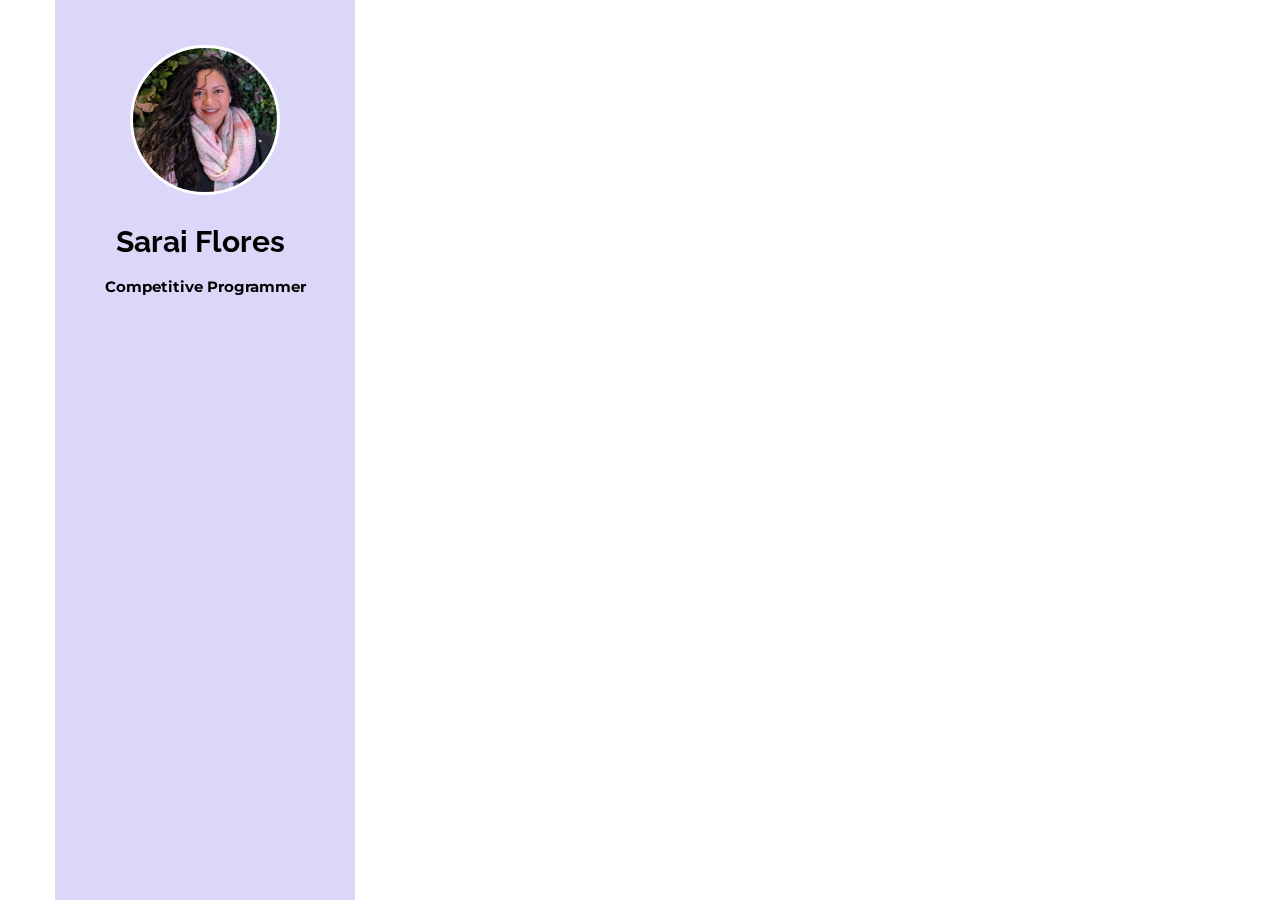
<file: competitiveProgramming.html>
<!DOCTYPE html>
<html>
  <head>
    <meta charset="utf-8" />
    <meta http-equiv="X-UA-Compatible" content="IE=edge" />
    <title>Sarai Flores - Programming Portfolio</title>
    <meta name="viewport" content="width=device-width, initial-scale=1" />
    <meta name="description" content="Portfolio webpage of Sarai Flores" />
    <meta
      name="keywords"
      content="portfolio,website,personal website,github,projects,computer science and engineering"
    />
    <meta name="author" content="Sarai Flores" />
    <!--Social Media icons-->
    <link
      rel="stylesheet"
      href="https://cdnjs.cloudflare.com/ajax/libs/font-awesome/4.7.0/css/font-awesome.min.css"
    />
    <!-- Place favicon.ico and apple-touch-icon.png in the root directory -->
    <link rel="icon" type="image/png" href="logo.png" />
    <link
      href="https://fonts.googleapis.com/css?family=Quicksand:300,400,500,700"
      rel="stylesheet"
    />
    <link
      href="https://fonts.googleapis.com/css?family=Playfair+Display:400,400i,700"
      rel="stylesheet"
    />
    <link
      href="https://fonts.googleapis.com/css?family=Montserrat|Open+Sans|Raleway&display=swap"
      rel="stylesheet"
    />
    <!-- Animate.css -->
    <link rel="stylesheet" href="css/animate.css" />
    <!-- Bootstrap  -->
    <link rel="stylesheet" href="css/bootstrap.css" />
    <!-- Flexslider  -->
    <link rel="stylesheet" href="css/flexslider.css" />
    <!-- Flaticons  -->
    <link rel="stylesheet" href="fonts/flaticon/font/flaticon.css" />
    <!-- Theme style  -->
    <link rel="stylesheet" href="css/style.css" />
    <!-- Modernizr JS -->
    <script src="js/modernizr-2.6.2.min.js"></script>
    <!-----Google adsense code---->
    <script
      data-ad-client="ca-pub-2147632065762164"
      async
      src="https://pagead2.googlesyndication.com/pagead/js/adsbygoogle.js"
    ></script>
  </head>
  <body>
    <!-- <canvas id="canvas"></canvas> -->
    <div id="colorlib-page">
      <div class="container-wrap">
        <a
          href="#"
          class="js-colorlib-nav-toggle colorlib-nav-toggle"
          data-toggle="collapse"
          data-target="#navbar"
          aria-expanded="false"
          aria-controls="navbar"
          ><i></i
        ></a>
        <!----Side bar--->
        <aside
          id="colorlib-aside"
          role="complementary"
          class="border js-fullheight"
        >
          <div class="text-center">
            <div
              class="author-img"
              style="background-image: url(images/sf_image.jpeg);"
            ></div>
            <h1 id="colorlib-logo">
              <a href="https://saraiflo.github.io">Sarai Flores</a>
            </h1>
            <p><strong>Competitive Programmer</strong></p>
          </div>
        </aside>
        <!----- main page--------->
        <div id="colorlib-main">
          <!------Skills---------------->
          <section class="colorlib-skills" data-section="skills">
            <div class="colorlib-narrow-content">
              <div class="row">
                <div
                  class="col-md-6 col-md-offset-3 col-md-pull-3 animate-box"
                  data-animate-effect="fadeInLeft"
                >
                  <!--	<span class="heading-meta">My Specialty</span> -->
                  <h2>Programming Profiles</h2>
                  <hr />
                </div>
              </div>
              <div class="row">
                <div
                  class="col-md-6 animate-box"
                  data-animate-effect="fadeInRight"
                >
                  <div class="progress-wrap">
                    <strong>
                      <a href="https://stackoverflow.com/users/11244392/sflo">
                        <p style="color:black">StackOverflow</p>
                      </a>
                    </strong>
                  </div>
                </div>
                <div
                  class="col-md-6 animate-box"
                  data-animate-effect="fadeInRight"
                >
                  <div class="progress-wrap">
                    <strong>
                      <a href="https://github.com/saraiflo">
                        <p style="color:black">GitHub</p>
                      </a>
                    </strong>
                  </div>
                </div>
              </div>
            </div>
          </section>

          <section class="colorlib-skills" data-section="skills">
            <div class="colorlib-narrow-content">
              <div class="row">
                <div
                  class="col-md-6 col-md-offset-3 col-md-pull-3 animate-box"
                  data-animate-effect="fadeInLeft"
                >
                  <!--	<span class="heading-meta">My Specialty</span> -->
                  <h2>Social Profiles</h2>
                  <hr />
                </div>
              </div>
              <div class="row">
                <div
                  class="col-md-6 animate-box"
                  data-animate-effect="fadeInRight"
                >
                  <div class="progress-wrap">
                    <strong>
                      <a href="https://www.linkedin.com/in/sarai-flores/">
                        <p style="color:dodgerblue">Linkedin</p>
                      </a>
                    </strong>
                  </div>
                </div>
                <div
                  class="col-md-6 animate-box"
                  data-animate-effect="fadeInLeft"
                >
                  <div class="progress-wrap">
                    <strong>
                      <a href="https://www.instagram.com/saraiflo19/">
                        <p style="color:darkorange">Instagram</p>
                      </a>
                    </strong>
                  </div>
                </div>
                <div
                  class="col-md-6 animate-box"
                  data-animate-effect="fadeInRight"
                >
                  <div class="progress-wrap">
                    <strong>
                      <a href="https://www.facebook.com/sarai.flo">
                        <p style="color:darkblue">Facebook</p>
                      </a>
                    </strong>
                  </div>
                </div>
              </div>
            </div>
          </section>
        </div>
        <!-- end:colorlib-main -->
      </div>
      <!-- end:container-wrap -->
    </div>
    <!-- end:colorlib-page -->
    <!-- jQuery -->
    <script src="js/jquery.min.js"></script>
    <!-- jQuery Easing -->
    <script src="js/jquery.easing.1.3.js"></script>
    <!-- Bootstrap -->
    <script src="js/bootstrap.min.js"></script>
    <!-- Waypoints -->
    <script src="js/jquery.waypoints.min.js"></script>
    <!-- Flexslider -->
    <script src="js/jquery.flexslider-min.js"></script>
    <!-- Counters -->
    <script src="js/jquery.countTo.js"></script>
    <!-- MAIN JS -->
    <script src="js/main.js"></script>
    <!--canvas js--->
    <script src="js/canvas.js"></script>
  </body>
</html>
</file>
<file: fonts/flaticon/font/flaticon.css>
.flaticons-solid:before {
  font-family: "FlatIcons Solid";
  speak: none;
  font-style: normal;
  font-weight: normal;
  line-height: 1;
  -webkit-font-smoothing: antialiased; }
  
.flaticons-stroke:before {
  font-family: "FlatIcons Stroke";
  speak: none;
  font-style: normal;
  font-weight: normal;
  line-height: 1;
  -webkit-font-smoothing: antialiased; }

[class=^"flaticons-"].A1:before,
[class=^"flaticons-"].paperclip-2:before {
  content: "e000"; }

[class=^"flaticons-"].A2:before {
  content: "e001"; }

[class=^"flaticons-"].A3:before {
  content: "e002"; }

[class=^"flaticons-"].B1:before {
  content: "e003"; }

[class=^"flaticons-"].B2:before {
  content: "e004"; }

[class=^"flaticons-"].B3:before {
  content: "e005"; }

[class=^"flaticons-"].C1:before {
  content: "e006"; }

[class=^"flaticons-"].C2:before {
  content: "e007"; }

[class=^"flaticons-"].C3:before {
  content: "e008"; }
</file>
<file: css/style.css>
@font-face {
  font-family: "icomoon";
  src: url("../fonts/icomoon/icomoon.eot?srf3rx");
  src: url("../fonts/icomoon/icomoon.eot?srf3rx#iefix")
      format("embedded-opentype"),
    url("../fonts/icomoon/icomoon.ttf?srf3rx") format("truetype"),
    url("../fonts/icomoon/icomoon.woff?srf3rx") format("woff"),
    url("../fonts/icomoon/icomoon.svg?srf3rx#icomoon") format("svg");
  font-weight: normal;
  font-style: normal;
}

/* =======================================================
*
* 	Template Style 
*	Edit this section
*
* ======================================================= */
body {
  font-family: "Quicksand", Arial, sans-serif;
  font-weight: 400;
  font-size: 15px;
  line-height: 1.8;
  color: rgba(0, 0, 0, 0.7);
}
@media screen and (max-width: 992px) {
  body {
    font-size: 16px;
  }
  h2 {
    text-align: center;
  }
  canvas {
    background: #eee;
    position: fixed;
    top: 0;
    left: 0;
  }
}
canvas {
  background: #eee;
  position: fixed;
  top: 0;
  left: 0;
}

a {
  color: #2c98f0;
  -webkit-transition: 0.5s;
  -o-transition: 0.5s;
  transition: 0.5s;
}
a:hover,
a:active,
a:focus {
  color: #2c98f0;
  outline: none;
  text-decoration: none !important;
}

p {
  margin-bottom: 1.5em;
  color: black;
  font-family: "Montserrat", sans-serif;
}
x {
  margin-bottom: 1.5em;
  background-color: darkkhaki;
  color: black;
  backface-visibility: visible;
}

h1,
h4,
h5,
h6 {
  color: #000;
  font-family: "Playfair Display", Georgia, serif;
  font-weight: 400;
  margin: 0 0 30px 0;
}

h2 {
  color: #000;
  font-family: "Playfair Display", Georgia, serif;
  font-weight: 200;
  margin: 0 0 20px 0;
}
h3 {
  color: #000;
  font-family: "Playfair Display", Georgia, serif;
  font-weight: 200;
  margin: 0 0 30px 0;
}

figure {
  margin-bottom: 2.5em;
  float: left;
  width: 100%;
}
figure figcaption {
  font-size: 16px;
  width: 80%;
  margin: 20px auto 0px auto;
  color: #b3b3b3;
  font-style: italic;
  font-family: "Quicksand", Arial, sans-serif;
}
@media screen and (max-width: 480px) {
  figure figcaption {
    width: 100%;
  }
}

::-webkit-selection {
  color: #fff;
  background: #2c98f0;
}

::-moz-selection {
  color: #fff;
  background: #2c98f0;
}

::selection {
  color: #fff;
  background: #2c98f0;
}

#colorlib-page {
  width: 100%;
  overflow: hidden;
  position: relative;
}

#colorlib-aside {
  padding-top: 3em;
  padding-bottom: 1px;
  float: left;
  width: 300px;
  position: fixed;
  z-index: 1001;
  background-color: #6d5fe240;
  -webkit-transition: 0.5s;
  -o-transition: 0.5s;
  transition: 0.5s;
}
@media screen and (max-width: 768px) {
  #colorlib-aside {
    width: 300px;
    -moz-transform: translateX(-300px);
    -webkit-transform: translateX(-300px);
    -ms-transform: translateX(-300px);
    -o-transform: translateX(-300px);
    transform: translateX(-300px);
    padding-top: 4em;
    background-color: #6d5fe240;
    height: auto;
  }
}
#colorlib-aside .author-img {
  width: 150px;
  height: 150px;
  margin: 0 auto;
  margin-bottom: 30px;
  -webkit-border-radius: 50%;
  -moz-border-radius: 50%;
  -ms-border-radius: 50%;
  border-radius: 50%;
  border: 3px solid white;
}
#colorlib-aside h1 {
  color: #000;
  font-family: "Raleway", sans-serif;
}
#colorlib-aside .position {
  display: block;
  margin-bottom: 2em;
  font-size: 12px;
  text-transform: uppercase;
}
#colorlib-aside #colorlib-logo {
  text-align: right;
  font-weight: 700;
  font-size: 30px;
  margin-bottom: 0.5em;
  display: block;
  width: 100%;
}
#colorlib-aside #colorlib-logo a {
  display: block;
  text-align: center;
  color: #000;
  padding-right: 0.3em;
}
#colorlib-aside #colorlib-main-menu {
  display: block;
  width: 100%;
}
#colorlib-aside #colorlib-main-menu .collapse {
  display: block !important;
}
#colorlib-aside #colorlib-main-menu ul {
  text-align: center;
  margin: 0;
  padding: 0;
}
@media screen and (max-width: 768px) {
  #colorlib-aside #colorlib-main-menu ul {
    margin: 0 0 2em 0;
  }
}
#colorlib-aside #colorlib-main-menu ul li {
  margin: 0 0 10px 0;
  padding: 0;
  list-style: none;
  font-size: 12px;
  font-weight: 500;
  text-transform: uppercase;
  letter-spacing: 1px;
}
#colorlib-aside #colorlib-main-menu ul li a {
  color: rgba(0, 0, 0, 0.7);
  text-decoration: none;
  position: relative;
  padding: 10px 0;
  font-family: "Quicksand", Arial, sans-serif;
  -webkit-transition: 0.3s;
  -o-transition: 0.3s;
  transition: 0.3s;
}
#colorlib-aside #colorlib-main-menu ul li a:after {
  content: "";
  position: absolute;
  height: 1px;
  bottom: 7px;
  left: 0;
  right: 0;
  background-color: #2c98f0;
  visibility: hidden;
  -webkit-transform: scaleX(0);
  -moz-transform: scaleX(0);
  -ms-transform: scaleX(0);
  -o-transform: scaleX(0);
  transform: scaleX(0);
  -webkit-transition: all 0.3s cubic-bezier(0.175, 0.885, 0.32, 1.275);
  -moz-transition: all 0.3s cubic-bezier(0.175, 0.885, 0.32, 1.275);
  -ms-transition: all 0.3s cubic-bezier(0.175, 0.885, 0.32, 1.275);
  -o-transition: all 0.3s cubic-bezier(0.175, 0.885, 0.32, 1.275);
  transition: all 0.3s cubic-bezier(0.175, 0.885, 0.32, 1.275);
}
#colorlib-aside #colorlib-main-menu ul li a:hover {
  text-decoration: none;
  color: black;
}
#colorlib-aside #colorlib-main-menu ul li a:hover:after {
  visibility: visible;
  -webkit-transform: scaleX(1);
  -moz-transform: scaleX(1);
  -ms-transform: scaleX(1);
  -o-transform: scaleX(1);
  transform: scaleX(1);
}
#colorlib-aside #colorlib-main-menu ul li.active a {
  color: #2c98f0;
}
#colorlib-aside #colorlib-main-menu ul li.active a:after {
  visibility: visible;
  -webkit-transform: scaleX(1);
  -moz-transform: scaleX(1);
  -ms-transform: scaleX(1);
  -o-transform: scaleX(1);
  transform: scaleX(1);
}
#colorlib-aside .colorlib-footer {
  font-size: 20px;
  text-align: center;
  font-weight: 400;
  color: rgba(0, 0, 0, 0.5);
  padding: 0 20px;
  width: 100%;
}
@media screen and (max-width: 768px) {
  #colorlib-aside .colorlib-footer {
    position: fixed;
    height: auto;
  }
}
#colorlib-aside .colorlib-footer span {
  display: block;
}
#colorlib-aside .colorlib-footer ul {
  padding: 0 20px;
  margin: 0 0 10px 0;
}
#colorlib-aside .colorlib-footer ul li {
  padding: 0 20px;
  margin: 0 0 10px 0;
  display: inline;
  list-style: none;
}
#colorlib-aside .colorlib-footer h3 {
  font-family: inherit;
  padding: 4px;
}
#colorlib-aside .colorlib-footer h3 a {
  color: #ff722c;
  font-size: 18px;
}
#rcorners2 {
  border-radius: 15px;
  background: black;
  padding: 20px;
  width: 50%;
  height: 40px;
}
#colorlib-aside .colorlib-footer ul li a {
  color: rgba(255, 255, 255, 0.3);
  padding: 4px;
}
#colorlib-aside .colorlib-footer ul li a:hover,
#colorlib-aside .colorlib-footer ul li a:active,
#colorlib-aside .colorlib-footer ul li a:focus {
  text-decoration: none;
  outline: none;
  color: black;
}

.container-wrap {
  max-width: 1170px;
  margin: 0 auto;
}

#colorlib-main {
  width: calc(100% - 300px);
  float: right;
  -webkit-transition: 0.5s;
  -o-transition: 0.5s;
  transition: 0.5s;
}
@media screen and (max-width: 768px) {
  #colorlib-main {
    width: 100%;
    padding: 0 1em;
  }
}

#colorlib-hero {
  min-height: 500px;
  background: #fff url(../images/loader.gif) no-repeat center center;
  width: 100%;
  float: left;
  margin-bottom: 10em;
  clear: both;
}
#colorlib-hero .flexslider {
  border: none;
  z-index: 1;
  margin-bottom: 0;
}
#colorlib-hero .flexslider .slides {
  position: relative;
  overflow: visible;
}
#colorlib-hero .flexslider .slides li {
  background-repeat: no-repeat;
  background-size: cover;
  background-position: bottom center;
  min-height: 400px;
  position: relative;
}
#colorlib-hero .flexslider .flex-control-nav {
  bottom: 20px;
  z-index: 1000;
  left: 20px;
  float: left;
  width: auto;
}
@media screen and (max-width: 768px) {
  #colorlib-hero .flexslider .flex-control-nav {
    right: 20px;
    top: 100px;
  }
}
#colorlib-hero .flexslider .flex-control-nav li {
  display: block;
  margin-bottom: 10px;
}
#colorlib-hero .flexslider .flex-control-nav li a {
  background: rgba(0, 0, 0, 0.5);
  -webkit-box-shadow: none;
  box-shadow: none;
  width: 12px;
  height: 12px;
  cursor: pointer;
}
#colorlib-hero .flexslider .flex-control-nav li a.flex-active {
  cursor: pointer;
  background: transparent;
  border: 2px solid #2c98f0;
}
#colorlib-hero .flexslider .flex-direction-nav {
  display: none;
}
#colorlib-hero .flexslider .slider-text {
  display: table;
  opacity: 0;
  min-height: 500px;
  z-index: 9;
}
#colorlib-hero .flexslider .slider-text > .slider-text-inner {
  display: table-cell;
  vertical-align: middle;
  min-height: 700px;
  padding: 2.5em;
  position: relative;
}
@media screen and (max-width: 768px) {
  #colorlib-hero .flexslider .slider-text > .slider-text-inner {
    text-align: center;
  }
}
#colorlib-hero .flexslider .slider-text > .slider-text-inner h1,
#colorlib-hero .flexslider .slider-text > .slider-text-inner h2 {
  margin: 0;
  padding: 0;
  color: black;
  font-family: "Playfair Display", Georgia, serif;
}
#colorlib-hero .flexslider .slider-text > .slider-text-inner h1 {
  margin-bottom: 20px;
  font-size: 60px;
  line-height: 1.3;
  font-weight: 700;
}
@media screen and (max-width: 768px) {
  #colorlib-hero .flexslider .slider-text > .slider-text-inner h1 {
    font-size: 28px;
  }
}
#colorlib-hero .flexslider .slider-text > .slider-text-inner h2 {
  font-size: 10px;
  line-height: 1.5;
  margin-bottom: 30px;
  font-weight: 300;
  font-family: "Quicksand", Arial, sans-serif;
}
#colorlib-hero .flexslider .slider-text > .slider-text-inner h2 a {
  color: rgba(44, 152, 240, 0.8);
  border-bottom: 1px solid rgba(44, 152, 240, 0.7);
}
#colorlib-hero .flexslider .slider-text > .slider-text-inner .heading-section {
  font-size: 50px;
}
@media screen and (max-width: 768px) {
  #colorlib-hero
    .flexslider
    .slider-text
    > .slider-text-inner
    .heading-section {
    font-size: 30px;
  }
}
#colorlib-hero .flexslider .slider-text > .slider-text-inner s .colorlib-lead {
  font-size: 20px;
  color: #fff;
}
#colorlib-hero .flexslider .slider-text > .slider-text-inner p {
  margin-bottom: 0;
}
#colorlib-hero .flexslider .slider-text > .slider-text-inner .btn {
  font-size: 12px;
  text-transform: uppercase;
  letter-spacing: 2px;
  color: #000;
  padding: 10px 15px !important;
  border: none;
  font-weight: 400;
}
#colorlib-hero .flexslider .slider-text > .slider-text-inner .btn.btn-learn {
  color: #000;
  border: 1px solid #000;
  background: transparent !important;
}
#colorlib-hero
  .flexslider
  .slider-text
  > .slider-text-inner
  .btn.btn-learn:hover {
  background: transparent !important;
  border: 1px solid #000 !important;
}
@media screen and (max-width: 768px) {
  #colorlib-hero .flexslider .slider-text > .slider-text-inner .btn {
    width: 100%;
  }
}

body.offcanvas {
  overflow-x: hidden;
}
body.offcanvas #colorlib-aside {
  -moz-transform: translateX(0);
  -webkit-transform: translateX(0);
  -ms-transform: translateX(0);
  -o-transform: translateX(0);
  transform: translateX(0);
  width: 300px;
  background-color: #6d5fe240;
  z-index: 999;
  position: fixed;
}
body.offcanvas #colorlib-main,
body.offcanvas .colorlib-nav-toggle {
  top: 0;
  -moz-transform: translateX(300px);
  -webkit-transform: translateX(300px);
  -ms-transform: translateX(300px);
  -o-transform: translateX(300px);
  transform: translateX(300px);
}

.colorlib-narrow-content {
  padding: 0 4.5em;
}
@media screen and (max-width: 878px) {
  .colorlib-narrow-content {
    width: 100%;
    padding: 0 1em;
  }
}

.no-gutters {
  margin: 0;
  padding: 0;
}

.colorlib-experience,
.colorlib-skills,
.colorlib-education,
.colorlib-blog,
.colorlib-work,
.colorlib-about,
.colorlib-installation,
.colorlib-services,
.colorlib-footer,
.colorlib-contact {
  padding-top: 2em;
  padding-bottom: 0em;
  clear: both;
  width: 100%;
  display: block;
}
@media screen and (max-width: 768px) {
  .colorlib-experience,
  .colorlib-skills,
  .colorlib-education,
  .colorlib-blog,
  .colorlib-work,
  .colorlib-about,
  .colorlib-installation,
  .colorlib-services,
  .colorlib-contact {
    padding-top: 2em;
    padding-bottom: 0em;
  }
}

#colorlib-footer2 {
  background: black;
  width: 100%;
  padding-bottom: 3em;
  padding-top: 2em;
  padding-right: 2em;
}
#colorlib-footer2 .h2 {
  color: red;
  text-align: center;
}

.author-img {
  background-size: cover;
  background-position: center center;
  background-repeat: no-repeat;
  position: relative;
}

.colorlib-heading {
  font-size: 18px;
  margin-bottom: 2em;
  font-weight: 700;
  text-transform: uppercase;
  letter-spacing: 5px;
  line-height: 1.8;
  position: relative;
}
.colorlib-heading span {
  display: block;
}
@media screen and (max-width: 768px) {
  .colorlib-heading {
    margin-bottom: 2em;
  }
}

.heading-meta {
  margin-bottom: 15px;
  display: block;
  font-size: 10px;
  text-transform: uppercase;
  color: #999999;
  font-weight: 500;
  letter-spacing: 5px;
}

.about-img {
  width: 100%;
  height: 600px;
  margin-bottom: 10px;
  margin-left: 10px;
}

.about-desc h3 {
  font-size: 18px;
  text-transform: uppercase;
  letter-spacing: 5px;
  font-weight: 500;
}

.about-desc h1 {
  font-size: 38px;
  font-weight: 400;
  font-family: "Montserrat", Georgia, serif;
}

.hire {
  padding: 2em;
  background: #6d5fe240;
}
.hire h2 {
  line-height: 1.5;
}
.hire .btn-hire {
  color: #000;
  text-transform: uppercase;
  letter-spacing: 1px;
  border: 1px solid #000;
  padding: 2px 10px;
}

.fancy-collapse-panel .panel-default > .panel-heading {
  padding: 0;
}

<!-----projectcss------------ > #projects {
  padding: 50px 15px;
  border-bottom: 1px solid #dcd9d9;
  text-align: center;
}

#projects h2 {
  color: #374054;
  margin-bottom: 50px;
}

.project {
  position: relative;
  max-width: 900px;
  margin: 0 auto 30px auto;
  overflow: hidden;
  background: #fff;
  border-radius: 4px;
}

.project-image {
  float: left;
}

.project-info {
  position: absolute;
  top: 50%;
  transform: translateY(-50%);
  margin-left: 300px;
  padding: 15px;
}

.project-info h3 {
  font-size: 1.5em;
  font-weight: 300;
  color: #374054;
  margin: 0 0 15px 0;
}

.project-info p {
  color: #74808a;
  margin: 0 0 15px 0;
  font-size: 0.9em;
}

.no-image .project-info {
  position: relative;
  margin: 0;
  padding: 30px 15px;
  transform: none;
}

#more-projects {
  display: none;
}

.panel-heading a {
  padding: 20px 25px;
  display: block;
  width: 100%;
  font-weight: 500;
  font-size: 14px;
  letter-spacing: 1px;
  text-transform: uppercase;
  font-family: "Quicksand", Arial, sans-serif;
  background-color: #2c98f0;
  color: #fff;
  position: relative;
  -webkit-box-shadow: none !important;
  -moz-box-shadow: none !important;
  -ms-box-shadow: none !important;
  -o-box-shadow: none !important;
  box-shadow: none !important;
}

.panel {
  -webkit-box-shadow: none !important;
  -moz-box-shadow: none !important;
  -ms-box-shadow: none !important;
  -o-box-shadow: none !important;
  box-shadow: none !important;
  border: none;
}

.panel-heading a:after {
  font-family: "icomoon";
  content: "\e115";
  position: absolute;
  right: 20px;
  font-size: 14px;
  font-weight: 400;
  top: 50%;
  line-height: 1;
  margin-top: -7px;
}

.panel-heading a.collapsed:after {
  content: "\e114";
}

.panel-heading a.collapsed {
  background: #f2f3f7;
  border: 1px solid #e6e6e6 !important;
  color: #333333;
}

.panel-body {
  padding: 1.5em;
  margin-top: 5px;
  border: 1px solid #e6e6e6 !important;
}

.timeline-centered {
  position: relative;
  margin-bottom: 30px;
}

.timeline-centered:before,
.timeline-centered:after {
  content: " ";
  display: table;
}

.timeline-centered:after {
  clear: both;
}

.timeline-centered:before,
.timeline-centered:after {
  content: " ";
  display: table;
}

.timeline-centered:after {
  clear: both;
}

.timeline-centered:before {
  content: "";
  position: absolute;
  display: block;
  width: 4px;
  background: #6d5fe240;
  top: 20px;
  bottom: 20px;
  margin-left: 29px;
}

.timeline-centered .timeline-entry {
  position: relative;
  margin-top: 5px;
  margin-left: 30px;
  margin-bottom: 10px;
  clear: both;
}

.timeline-centered .timeline-entry .timeline-entry-inner {
  position: relative;
  margin-left: -20px;
}

.timeline-centered .timeline-entry .timeline-entry-inner .timeline-icon {
  display: block;
  width: 40px;
  height: 40px;
  background: #2c98f0;
  -webkit-border-radius: 50%;
  -moz-border-radius: 50%;
  -ms-border-radius: 50%;
  border-radius: 50%;
  text-align: center;
  -moz-box-shadow: 0 0 0 5px #f2f3f7;
  -webkit-box-shadow: 0 0 0 5px #f2f3f7;
  box-shadow: 0 0 0 5px #f2f3f7;
  line-height: 40px;
  float: left;
}
.timeline-centered .timeline-entry .timeline-entry-inner .timeline-icon i {
  color: #fff;
}
.timeline-centered
  .timeline-entry
  .timeline-entry-inner
  .timeline-icon.color-2 {
  background: #ec5453;
}
.timeline-centered
  .timeline-entry
  .timeline-entry-inner
  .timeline-icon.color-3 {
  background: #6d5fe240;
}
.timeline-centered
  .timeline-entry
  .timeline-entry-inner
  .timeline-icon.color-4 {
  background: #a84cb8;
}
.timeline-centered
  .timeline-entry
  .timeline-entry-inner
  .timeline-icon.color-5 {
  background: #2fa499;
}
.timeline-centered
  .timeline-entry
  .timeline-entry-inner
  .timeline-icon.color-none {
  background: #fff;
  width: 20px;
  height: 20px;
  margin-left: 10px;
}

.timeline-centered .timeline-entry .timeline-entry-inner .timeline-label {
  position: relative;
  background: #6d5fe240;
  padding: 1.5em;
  margin-left: 60px;
  -webkit-background-clip: padding-box;
  -moz-background-clip: padding;
  background-clip: padding-box;
}

.timeline-centered .timeline-entry .timeline-entry-inner .timeline-label:after {
  content: "";
  display: block;
  position: absolute;
  width: 0;
  height: 0;
  border-style: solid;
  border-width: 9px 9px 9px 0;
  border-color: transparent #f2f3f7 transparent transparent;
  left: 0;
  top: 10px;
  margin-left: -9px;
}

.timeline-centered .timeline-entry .timeline-entry-inner .timeline-label p + p {
  margin-top: 15px;
}

.timeline-centered .timeline-entry .timeline-entry-inner .timeline-label h2 {
  font-size: 20px;
  font-family: "Quicksand", Arial, sans-serif;
  font-weight: 500;
}

.timeline-centered .timeline-entry .timeline-entry-inner .timeline-label h2 a {
  color: #000;
}

.timeline-centered
  .timeline-entry
  .timeline-entry-inner
  .timeline-label
  h2
  span {
  -webkit-opacity: 0.4;
  -moz-opacity: 0.4;
  opacity: 0.4;
  -ms-filter: alpha(opacity=40);
  filter: alpha(opacity=40);
  font-size: 16px;
}

.services {
  margin-bottom: 30px;
  padding: 1.5em;
  -webkit-box-shadow: 0px 0px 56px -8px rgba(0, 0, 0, 0.17);
  -moz-box-shadow: 0px 0px 56px -8px rgba(0, 0, 0, 0.17);
  -ms-box-shadow: 0px 0px 56px -8px rgba(0, 0, 0, 0.17);
  -o-box-shadow: 0px 0px 56px -8px rgba(0, 0, 0, 0.17);
  box-shadow: 0px 0px 56px -8px rgba(0, 0, 0, 0.17);
  border-bottom: 2px solid #2c98f0;
}
.services .icon2 {
  display: block;
  margin-bottom: 20px;
}
.services .icon2 i {
  font-size: 30px;
  color: #2c98f0;
}
.services h3 {
  font-family: "Quicksand", Arial, sans-serif;
  font-size: 16px;
  font-weight: 500;
}
.services.color-2 {
  border-bottom: 2px solid #ec5453;
}
.services.color-2 .icon2 i {
  color: #ec5453;
}
.services.color-3 {
  border-bottom: 2px solid #6d5fe240;
}
.services.color-3 .icon2 i {
  color: #6d5fe240;
}
.services.color-4 {
  border-bottom: 2px solid #a84cb8;
}
.services.color-4 .icon2 i {
  color: #a84cb8;
}
.services.color-5 {
  border-bottom: 2px solid #2fa499;
}

.services.color-5 .icon2 i {
  color: #2fa499;
}
.services.color-6 {
  border-bottom: 2px solid #4054b2;
}
.services.color-6 .icon2 i {
  color: #4054b2;
}

.services {
  margin-bottom: 80px;
  position: relative;
  z-index: 0;
}
@media screen and (max-width: 768px) {
  .services {
    margin-bottom: 4em;
  }
}
.services .icon {
  position: absolute;
  top: -20px;
  left: 0;
  right: 0;
  width: 100px;
  height: 50px;
  display: table;
  margin: 0 auto;
  background: #2c98f0;
}
.services .icon:before,
.services .icon:after {
  position: absolute;
  left: 0;
  right: 0;
  content: "";
}
.services .icon:before {
  top: -30px;
  width: 0;
  height: 0;
  border-style: solid;
  border-width: 0 50px 30px 50px;
  border-color: transparent transparent #2c98f0 transparent;
}
.services .icon:after {
  bottom: -30px;
  width: 0;
  height: 0;
  border-style: solid;
  border-width: 30px 50px 0 50px;
  border-color: #2c98f0 transparent transparent transparent;
}
.services .icon i {
  font-size: 30px;
  color: #fff;
  z-index: 1;
  display: table-cell;
  vertical-align: middle;
}
.services .desc {
  margin-top: 60px;
}
.services .desc h3 {
  font-size: 16px;
  font-weight: 700;
  text-transform: uppercase;
}
.services.color-2 .icon {
  background: #ec5453;
}
.services.color-2 .icon:before {
  border-color: transparent transparent #ec5453 transparent;
}
.services.color-2 .icon:after {
  border-color: #ec5453 transparent transparent transparent;
}
.services.color-3 .icon {
  background: #6d5fe240;
}
.services.color-3 .icon:before {
  border-color: transparent transparent #6d5fe240 transparent;
}
.services.color-3 .icon:after {
  border-color: #6d5fe240 transparent transparent transparent;
}
.services.color-4 .icon {
  background: #a84cb8;
}
.services.color-4 .icon:before {
  border-color: transparent transparent #a84cb8 transparent;
}
.services.color-4 .icon:after {
  border-color: #a84cb8 transparent transparent transparent;
}
.services.color-5 .icon {
  background: #2fa499;
}
.services.color-5 .icon:before {
  border-color: transparent transparent #2fa499 transparent;
}
.services.color-5 .icon:after {
  border-color: #2fa499 transparent transparent transparent;
}
.services.color-6 .icon {
  background: #4054b2;
}
.services.color-6 .icon:before {
  border-color: transparent transparent #4054b2 transparent;
}
.services.color-6 .icon:after {
  border-color: #4054b2 transparent transparent transparent;
}

.progress-wrap h3 {
  font-size: 16px;
  font-family: "Quicksand", Arial, sans-serif;
  margin-bottom: 10px;
}

.progress {
  height: 6px;
  -webkit-box-shadow: none;
  box-shadow: none;
  background: #f2f3f7;
  overflow: visible;
}

.progress-bar {
  background: #2c98f0;
  -webkit-box-shadow: none;
  box-shadow: none;
  font-size: 12px;
  line-height: 1.2;
  color: #000;
  font-weight: 600;
  text-align: right;
  position: relative;
  overflow: visible;
  -webkit-border-radius: 8px;
  -moz-border-radius: 8px;
  -ms-border-radius: 8px;
  border-radius: 8px;
}
.progress-bar:after {
  position: absolute;
  top: -2px;
  right: 0;
  width: 10px;
  height: 10px;
  content: "";
  background: #2c98f0;
  -webkit-border-radius: 50%;
  -moz-border-radius: 50%;
  -ms-border-radius: 50%;
  border-radius: 50%;
}
.progress-bar span {
  position: absolute;
  top: -22px;
  right: -32px;
}
.progress-bar.color-1 {
  background: #2c98f0;
}
.progress-bar.color-1:after {
  background: #2c98f0;
}
.progress-bar.color-1 span {
  color: #2c98f0;
}
.progress-bar.color-2 {
  background: #ec5453;
}
.progress-bar.color-2:after {
  background: #ec5453;
}
.progress-bar.color-2 span {
  color: #ec5453;
  padding-top: 2px;
}

.progress-bar.color-3 {
  background: #6d5fe240;
}
.progress-bar.color-3:after {
  background: #6d5fe240;
}
.progress-bar.color-3 span {
  color: #6d5fe240;
}
.progress-bar.color-4 {
  background: #a84cb8;
}
.progress-bar.color-4:after {
  background: #a84cb8;
}
.progress-bar.color-4 span {
  color: #a84cb8;
}
.progress-bar.color-5 {
  background: #2fa499;
}
.progress-bar.color-5:after {
  background: #2fa499;
}
.progress-bar.color-5 span {
  color: #2fa499;
}
.progress-bar.color-6 {
  background: #4054b2;
}
.progress-bar.color-6:after {
  background: #4054b2;
}
.progress-bar.color-6 span {
  color: #4054b2;
}
.progress-bar.color-7 {
  background: #ec5453;
}
.progress-bar.color-7:after {
  background: #ec5453;
}
.progress-bar.color-7 span {
  color: #ec5453;
}
.progress-bar.color-8 {
  background: #6d5fe240;
}
.progress-bar.color-8:after {
  background: #6d5fe240;
}
.progress-bar.color-8 span {
  color: #6d5fe240;
}
.progress-bar.color-9 {
  background: #a84cb8;
}
.progress-bar.color-9:after {
  background: #a84cb8;
}
.progress-bar.color-9 span {
  color: #a84cb8;
}
.progress-wrap h3 {
  padding-bottom: 14px;
}
.colorlib-feature {
  text-align: left;
  width: 100%;
  float: left;
  margin-bottom: 20px;
  position: relative;
}
.colorlib-feature .colorlib-icon {
  position: absolute;
  top: 0;
  left: 0;
  width: 50px;
  height: 50px;
  display: table;
  text-align: center;
  background: #f2f3f7;
  -webkit-border-radius: 2px;
  -moz-border-radius: 2px;
  -ms-border-radius: 2px;
  border-radius: 2px;
}
.colorlib-feature .colorlib-icon i {
  display: table-cell;
  vertical-align: middle;
  color: #2c98f0;
  font-size: 20px;
  height: 50px;
}
@media screen and (max-width: 1200px) {
  .colorlib-feature .colorlib-icon i {
    font-size: 20px;
  }
}
.colorlib-feature .colorlib-text {
  padding-left: 60px;
  width: 100%;
}
.colorlib-feature .colorlib-text h2,
.colorlib-feature .colorlib-text h3 {
  margin: 0;
  padding: 0;
}
.colorlib-feature .colorlib-text h3 {
  font-weight: 500;
  margin-bottom: 20px;
  color: rgba(0, 0, 0, 0.7);
  font-size: 14px;
  letter-spacing: 3px;
  text-transform: uppercase;
}
.colorlib-feature.colorlib-feature-sm .colorlib-text {
  margin-top: 10px;
}
.colorlib-feature.colorlib-feature-sm .colorlib-icon i {
  color: #2c98f0;
  font-size: 20px;
}
@media screen and (max-width: 1200px) {
  .colorlib-feature.colorlib-feature-sm .colorlib-icon i {
    font-size: 28px;
  }
}

.blog-entry {
  width: 100%;
  float: left;
  background: #fff;
  margin-bottom: 2em;
}
@media screen and (max-width: 768px) {
  .blog-entry {
    margin-bottom: 3em;
  }
}
.blog-entry .blog-img {
  width: 100%;
  float: left;
  overflow: hidden;
  position: relative;
  z-index: 1;
  margin-bottom: 25px;
}
.blog-entry .blog-img img {
  position: relative;
  max-width: 100%;
  -webkit-transform: scale(1);
  -moz-transform: scale(1);
  -ms-transform: scale(1);
  -o-transform: scale(1);
  transform: scale(1);
  -webkit-transition: 0.3s;
  -o-transition: 0.3s;
  transition: 0.3s;
}
.blog-entry .desc h3 {
  font-size: 16px;
  margin-bottom: 25px;
  line-height: auto;
  font-weight: 500;
  letter-spacing: 0.5px;
  font-family: "Quicksand", Arial, sans-serif;
}
.blog-entry .desc h3 a {
  color: #000;
  text-decoration: none;
}
.blog-entry .desc span {
  display: block;
  margin-bottom: 20px;
  font-size: 12px;
  color: rgba(0, 0, 0, 0.4) !important;
  text-transform: uppercase;
  letter-spacing: 1px;
  font-weight: 400;
}
.blog-entry .desc span small i {
  color: #999999;
}
.blog-entry .desc .lead {
  font-size: 12px;
  text-transform: uppercase;
  letter-spacing: 2px;
  color: #000;
}
.blog-entry:hover .blog-img img {
  -webkit-transform: scale(1.1);
  -moz-transform: scale(1.1);
  -ms-transform: scale(1.1);
  -o-transform: scale(1.1);
  transform: scale(1.1);
}

.work-menu span {
  margin-left: 10px;
}
.work-menu span:first-child {
  margin-left: 0;
}
.work-menu span a {
  color: #000;
}
.work-menu span a.active {
  color: #2c98f0;
}

.project {
  background-size: cover;
  background-position: center center;
  background-repeat: no-repeat;
  position: relative;
  height: 300px;
  width: 100%;
  display: block;
  margin-bottom: 30px;
}
.project .desc {
  position: absolute;
  top: 0;
  bottom: 0;
  left: 0;
  right: 0;
  background: #2c98f0;
  opacity: 0;
  -webkit-transition: 0.3s;
  -o-transition: 0.3s;
  transition: 0.3s;
}
.project .desc .con {
  padding: 20px;
  display: block;
  position: relative;
  height: 300px;
}
.project .desc .con .icon {
  position: absolute;
  bottom: 20px;
  left: 20px;
  right: 20px;
}
.project .desc .con .icon span {
  display: inline;
  padding-right: 5px;
}
.project .desc .con .icon span a {
  color: #333333;
  padding: 5px;
  background: rgba(255, 255, 255, 0.5);
  -webkit-border-radius: 4px;
  -moz-border-radius: 4px;
  -ms-border-radius: 4px;
  border-radius: 4px;
}
.project .desc .con .icon i {
  font-size: 16px;
  color: #333333;
}
.project .desc h3 {
  font-family: "Quicksand", Arial, sans-serif;
  font-size: 16px;
  font-weight: 500;
  text-transform: uppercase;
  letter-spacing: 1px;
  -webkit-transition: -webkit-transform 0.3s, opacity 0.3s;
  -webkit-transition: opacity 0.3s, -webkit-transform 0.3s;
  transition: opacity 0.3s, -webkit-transform 0.3s;
  -o-transition: transform 0.3s, opacity 0.3s;
  transition: transform 0.3s, opacity 0.3s;
  transition: transform 0.3s, opacity 0.3s, -webkit-transform 0.3s;
  -webkit-transform: translate3d(0, -15px, 0);
  transform: translate3d(0, -15px, 0);
  margin-bottom: 15px;
}
.project .desc h3 a {
  color: #fff;
}
.project .desc span {
  display: block;
  color: rgba(255, 255, 255, 0.7);
  font-size: 13px;
  -webkit-transition: -webkit-transform 0.3s, opacity 0.3s;
  -webkit-transition: opacity 0.3s, -webkit-transform 0.3s;
  transition: opacity 0.3s, -webkit-transform 0.3s;
  -o-transition: transform 0.3s, opacity 0.3s;
  transition: transform 0.3s, opacity 0.3s;
  transition: transform 0.3s, opacity 0.3s, -webkit-transform 0.3s;
  -webkit-transform: translate3d(0, 15px, 0);
  transform: translate3d(0, 15px, 0);
}
.project .desc span a {
  color: #000;
}
@media screen and (max-width: 768px) {
  .project .desc {
    opacity: 1;
    background: rgba(0, 0, 0, 0.4);
  }
  .project .desc h3 {
    font-style: 28px;
    -webkit-transform: translate3d(0, 0, 0);
    transform: translate3d(0, 0, 0);
    color: #000;
  }
  .project .desc span {
    -webkit-transform: translate3d(0, 0, 0);
    transform: translate3d(0, 0, 0);
  }
}
.project:hover .desc {
  opacity: 1;
}
.project:hover .desc h3 {
  -webkit-transform: translate3d(0, 0, 0);
  transform: translate3d(0, 0, 0);
}
.project:hover .desc span {
  -webkit-transform: translate3d(0, 0, 0);
  transform: translate3d(0, 0, 0);
}

.btn-load-more {
  width: 100%;
}

#colorlib-counter {
  position: relative;
  clear: both;
  margin-bottom: 5em;
}

.colorlib-counters {
  padding: 3em 0;
  background-size: cover;
  background-attachment: fixed;
  background-position: center;
  align-items: stretch;
}
.colorlib-counters .overlay {
  z-index: 0;
  position: absolute;
  bottom: 0;
  top: 0;
  left: 0;
  right: 0;
  background: rgba(0, 0, 0, 0.4);
}
.colorlib-counters .icon {
  width: 100px;
  height: 100px;
  display: table;
  margin: 0 auto;
  margin-bottom: 20px;
}
.colorlib-counters .icon i {
  display: table-cell;
  vertical-align: middle;
  width: 100px;
  height: 100px;
  font-size: 50px;
  color: #2c98f0;
  background: #fff;
  -webkit-border-radius: 50%;
  -moz-border-radius: 50%;
  -ms-border-radius: 50%;
  border-radius: 50%;
}
.colorlib-counters .counter-wrap {
  border: 1px solid red !important;
}
.colorlib-counters .colorlib-counter {
  font-size: 40px;
  display: block;
  color: white;
  font-family: "Quicksand", Arial, sans-serif;
  width: 100%;
  font-weight: 700;
  margin-bottom: 0.3em;
}
.colorlib-counters .colorlib-counter-label {
  color: rgba(255, 255, 255, 0.7);
  text-transform: uppercase;
  font-size: 14px;
  letter-spacing: 5px;
  margin-bottom: 2em;
  display: block;
}

.colorlib-social {
  padding: 0;
  margin: 0;
  text-align: center;
}
.colorlib-social li {
  padding: 0;
  margin: 0;
  list-style: none;
  display: -moz-inline-stack;
  display: inline-block;
  zoom: 1;
  *display: inline;
}
.colorlib-social li a {
  font-size: 22px;
  color: #000;
  padding: 10px;
  display: -moz-inline-stack;
  display: inline-block;
  zoom: 1;
  *display: inline;
  -webkit-border-radius: 7px;
  -moz-border-radius: 7px;
  -ms-border-radius: 7px;
  border-radius: 7px;
}
@media screen and (max-width: 768px) {
  .colorlib-social li a {
    padding: 10px 8px;
  }
}
.colorlib-social li a:hover {
  color: #2c98f0;
}
.colorlib-social li a:hover,
.colorlib-social li a:active,
.colorlib-social li a:focus {
  outline: none;
  text-decoration: none;
  color: #2c98f0;
}

#map {
  width: 100%;
  height: 700px;
}
@media screen and (max-width: 768px) {
  #map {
    height: 200px;
  }
}

.colorlib-bg-color {
  background: #fafafa;
  position: relative;
}

.pagination {
  padding: 0;
}
.pagination li {
  margin: 2px;
}
.pagination li a {
  color: #000;
  background: transparent;
  color: #000;
  margin: 2px;
  -webkit-border-radius: 0;
  -moz-border-radius: 0;
  -ms-border-radius: 0;
  border-radius: 0;
}
.pagination li a:first-child {
  -webkit-border-radius: 2px;
  -moz-border-radius: 2px;
  -ms-border-radius: 2px;
  border-radius: 2px;
}
.pagination li a:hover,
.pagination li a:focus {
  background: #2c98f0;
  color: #fff;
  border: 1px solid #2c98f0;
}
@media screen and (max-width: 768px) {
  .pagination li a {
    padding: 7px 15px;
  }
}
.pagination li.active a {
  background: #2c98f0;
  border: 1px solid #2c98f0 !important;
}
.pagination li.active a:hover,
.pagination li.active a:focus {
  background: #2c98f0;
  color: #fff;
  border: 1px solid #2c98f0 !important;
}

.btn {
  margin-right: 4px;
  margin-bottom: 4px;
  font-family: "Quicksand", Arial, sans-serif;
  font-size: 12px;
  font-weight: 400;
  text-transform: uppercase;
  letter-spacing: 1px;
  -webkit-border-radius: 2px;
  -moz-border-radius: 2px;
  -ms-border-radius: 2px;
  border-radius: 2px;
  -webkit-transition: 0.5s;
  -o-transition: 0.5s;
  transition: 0.5s;
  padding: 8px 15px !important;
}
.btn.btn-sm {
  padding: 4px 15px !important;
}
.btn.btn-md {
  padding: 8px 20px !important;
}
.btn.btn-lg {
  padding: 18px 36px !important;
}
.btn:hover,
.btn:active,
.btn:focus {
  -webkit-box-shadow: none !important;
  box-shadow: none !important;
  outline: none !important;
}

.btn-primary {
  background: #2c98f0;
  color: #fff;
  border: 2px solid #2c98f0;
}
.btn-primary:hover,
.btn-primary:focus,
.btn-primary:active {
  background: #44a4f2 !important;
  border-color: #44a4f2 !important;
}
.btn-primary.btn-outline {
  background: transparent;
  color: #2c98f0;
  border: 2px solid #2c98f0;
}
.btn-primary.btn-outline:hover,
.btn-primary.btn-outline:focus,
.btn-primary.btn-outline:active {
  background: #2c98f0;
  color: #fff;
}

.btn-success {
  background: #5cb85c;
  color: #fff;
  border: 2px solid #5cb85c;
}
.btn-success:hover,
.btn-success:focus,
.btn-success:active {
  background: #4cae4c !important;
  border-color: #4cae4c !important;
}
.btn-success.btn-outline {
  background: transparent;
  color: #5cb85c;
  border: 2px solid #5cb85c;
}
.btn-success.btn-outline:hover,
.btn-success.btn-outline:focus,
.btn-success.btn-outline:active {
  background: #5cb85c;
  color: #fff;
}

.btn-info {
  background: #5bc0de;
  color: #fff;
  border: 2px solid #5bc0de;
}
.btn-info:hover,
.btn-info:focus,
.btn-info:active {
  background: #46b8da !important;
  border-color: #46b8da !important;
}
.btn-info.btn-outline {
  background: transparent;
  color: #5bc0de;
  border: 2px solid #5bc0de;
}
.btn-info.btn-outline:hover,
.btn-info.btn-outline:focus,
.btn-info.btn-outline:active {
  background: #5bc0de;
  color: #fff;
}

.btn-warning {
  background: #f0ad4e;
  color: #fff;
  border: 2px solid #f0ad4e;
}
.btn-warning:hover,
.btn-warning:focus,
.btn-warning:active {
  background: #eea236 !important;
  border-color: #eea236 !important;
}
.btn-warning.btn-outline {
  background: transparent;
  color: #f0ad4e;
  border: 2px solid #f0ad4e;
}
.btn-warning.btn-outline:hover,
.btn-warning.btn-outline:focus,
.btn-warning.btn-outline:active {
  background: #f0ad4e;
  color: #fff;
}

.btn-danger {
  background: #d9534f;
  color: #fff;
  border: 2px solid #d9534f;
}
.btn-danger:hover,
.btn-danger:focus,
.btn-danger:active {
  background: #d43f3a !important;
  border-color: #d43f3a !important;
}
.btn-danger.btn-outline {
  background: transparent;
  color: #d9534f;
  border: 2px solid #d9534f;
}
.btn-danger.btn-outline:hover,
.btn-danger.btn-outline:focus,
.btn-danger.btn-outline:active {
  background: #d9534f;
  color: #fff;
}

.btn-outline {
  background: none;
  border: 2px solid gray;
  font-size: 16px;
  -webkit-transition: 0.3s;
  -o-transition: 0.3s;
  transition: 0.3s;
}
.btn-outline:hover,
.btn-outline:focus,
.btn-outline:active {
  -webkit-box-shadow: none;
  box-shadow: none;
}

.form-control {
  -webkit-appearance: none;
  -moz-appearance: none;
  appearance: none;
  -webkit-box-shadow: none;
  box-shadow: none;
  background: transparent;
  border: transparent;
  background: #f2f3f7;
  height: 54px;
  font-size: 16px;
  font-weight: 400;
  -webkit-transition: 0.3s;
  -o-transition: 0.3s;
  transition: 0.3s;
  -webkit-border-radius: 0;
  -moz-border-radius: 0;
  -ms-border-radius: 0;
  border-radius: 0;
}
.form-control:active,
.form-control:focus {
  outline: none;
  -webkit-box-shadow: none;
  box-shadow: none;
  border-color: transparent;
  background: #f0f0f0;
}

#message {
  height: 130px;
}

.colorlib-nav-toggle {
  cursor: pointer;
  text-decoration: none;
}
.colorlib-nav-toggle.active i::before,
.colorlib-nav-toggle.active i::after {
  background: #000;
}
.colorlib-nav-toggle.dark.active i::before,
.colorlib-nav-toggle.dark.active i::after {
  background: #000;
}
.colorlib-nav-toggle:hover,
.colorlib-nav-toggle:focus,
.colorlib-nav-toggle:active {
  outline: none;
  border-bottom: none !important;
}
.colorlib-nav-toggle i {
  position: relative;
  display: -moz-inline-stack;
  display: inline-block;
  zoom: 1;
  *display: inline;
  width: 30px;
  height: 2px;
  color: #000;
  font: bold 14px/0.4 Helvetica;
  text-transform: uppercase;
  text-indent: -55px;
  background: #000;
  -webkit-transition: all 0.2s ease-out;
  -o-transition: all 0.2s ease-out;
  transition: all 0.2s ease-out;
}
.colorlib-nav-toggle i::before,
.colorlib-nav-toggle i::after {
  content: "";
  width: 30px;
  height: 2px;
  background: #000;
  position: absolute;
  left: 0;
  -webkit-transition: 0.2s;
  -o-transition: 0.2s;
  transition: 0.2s;
}
.colorlib-nav-toggle.dark i {
  position: relative;
  color: #000;
  background: #000;
  -webkit-transition: all 0.2s ease-out;
  -o-transition: all 0.2s ease-out;
  transition: all 0.2s ease-out;
}
.colorlib-nav-toggle.dark i::before,
.colorlib-nav-toggle.dark i::after {
  background: #000;
  -webkit-transition: 0.2s;
  -o-transition: 0.2s;
  transition: 0.2s;
}

.colorlib-nav-toggle i::before {
  top: -7px;
}

.colorlib-nav-toggle i::after {
  bottom: -7px;
}

.colorlib-nav-toggle:hover i::before {
  top: -10px;
}

.colorlib-nav-toggle:hover i::after {
  bottom: -10px;
}

.colorlib-nav-toggle.active i {
  background: transparent;
}

.colorlib-nav-toggle.active i::before {
  top: 0;
  -webkit-transform: rotateZ(45deg);
  -moz-transform: rotateZ(45deg);
  -ms-transform: rotateZ(45deg);
  -o-transform: rotateZ(45deg);
  transform: rotateZ(45deg);
}

.colorlib-nav-toggle.active i::after {
  bottom: 0;
  -webkit-transform: rotateZ(-45deg);
  -moz-transform: rotateZ(-45deg);
  -ms-transform: rotateZ(-45deg);
  -o-transform: rotateZ(-45deg);
  transform: rotateZ(-45deg);
}

.colorlib-nav-toggle {
  position: fixed;
  left: -5px;
  top: 0px;
  z-index: 9999;
  cursor: pointer;
  opacity: 1;
  visibility: hidden;
  padding: 20px;
  -webkit-transition: 0.5s;
  -o-transition: 0.5s;
  transition: 0.5s;
}
@media screen and (max-width: 768px) {
  .colorlib-nav-toggle {
    opacity: 1;
    visibility: visible;
  }
}

@media screen and (max-width: 480px) {
  .col-xxs-12 {
    float: none;
    width: 100%;
  }
}

.row-bottom-padded-lg {
  padding-bottom: 7em;
}
@media screen and (max-width: 768px) {
  .row-bottom-padded-lg {
    padding-bottom: 1em;
  }
}

.row-bottom-padded-md {
  padding-bottom: 3em;
}
@media screen and (max-width: 768px) {
  .row-bottom-padded-md {
    padding-bottom: 1em;
  }
}

.row-bottom-padded-sm {
  padding-bottom: 1em;
}
@media screen and (max-width: 768px) {
  .row-bottom-padded-sm {
    padding-bottom: 1em;
  }
}

.row-pt-md {
  padding-top: 3em;
}

.col-padding {
  padding: 10px !important;
}

.js .animate-box {
  opacity: 0;
}

/* Buy me a coffe button css*/
.bmc-button img {
  width: 27px !important;
  margin-bottom: 0px !important;
  box-shadow: none !important;
  border: none !important;
  vertical-align: middle !important;
}
.bmc-button {
  line-height: 36px !important;
  height: 37px !important;
  text-decoration: none !important;
  display: inline-flex !important;
  color: #ffffff !important;
  background-color: #000 !important;
  border-radius: 3px !important;
  border: 1px solid transparent !important;
  padding: 1px 9px !important;
  font-size: 22px !important;
  letter-spacing: 0.6px !important;
  box-shadow: 0px 1px 2px rgba(190, 190, 190, 0.5) !important;
  -webkit-box-shadow: 0px 1px 2px 2px rgba(190, 190, 190, 0.5) !important;
  margin: 0 auto !important;
  font-family: "Cookie", cursive !important;
  -webkit-box-sizing: border-box !important;
  box-sizing: border-box !important;
  -o-transition: 0.3s all linear !important;
  -webkit-transition: 0.3s all linear !important;
  -moz-transition: 0.3s all linear !important;
  -ms-transition: 0.3s all linear !important;
  transition: 0.3s all linear !important;
}
.bmc-button:hover,
.bmc-button:active,
.bmc-button:focus {
  -webkit-box-shadow: 0px 1px 2px 2px rgba(190, 190, 190, 0.5) !important;
  text-decoration: none !important;
  box-shadow: 0px 1px 2px 2px rgba(190, 190, 190, 0.5) !important;
  opacity: 0.85 !important;
  color: #ffffff !important;
}

.capsule {
  background-color: #ddd;
  border: none;
  color: black;
  padding: 10px 20px;
  text-align: center;
  text-decoration: none;
  display: inline-block;
  margin: 4px 2px;
  cursor: pointer;
  border-radius: 16px;
}
</file>
